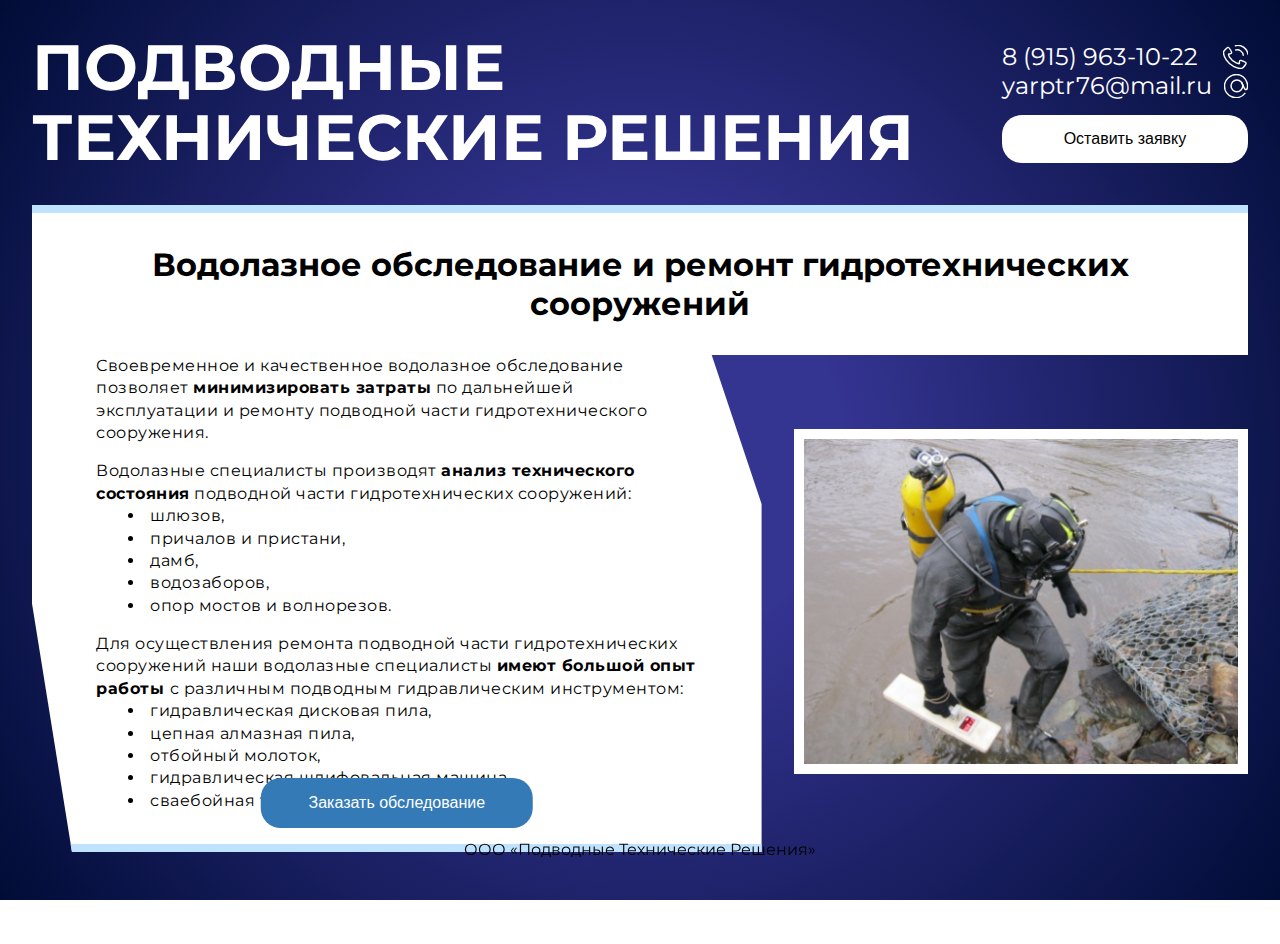
<file: obsledovanie_i_remont_gidrotehnicheskih_sooruzhenij.html>
<!DOCTYPE html><html lang="ru"><head><meta charset="utf-8"><meta name="viewport" content="width=device-width, initial-scale=1.0"><title>Подводные технические решения</title><link rel="stylesheet" href="/index.f24e2f08.css"></head><body> <header class="wrapper"> <a href="/"> <h1>Подводные <br> технические решения</h1> </a> <div> <a href="tel:+79159631022"> 8 (915) 963-10-22 <svg class="icon" data-name="Layer 1" viewBox="0 0 108.76 102.44"><path class="cls-1" d="M85 97.09c-11.09 8.14-29.65-.6-38.68-4.82a79.26 79.26 0 0 1-32.41-28.39C8.54 55.49-2.57 38.22 4 26.22c2.44-4.37 7.82-9.2 10.39-11.45 3.46-3.07 5.22-4.61 7.06-4.75H22c4.51.17 7.59 6.29 13.31 17.66 1 2 2.11 4.39 1.12 6.45-1.29 2.68-5.42 3.57-6.57 3.82-3.51.76-4.89-.31-5.84.61-2.42 2.33 3.6 12.46 4 13.21a62.46 62.46 0 0 0 28.43 24.86c.79.35 11.63 5 13.63 2.29.78-1.06-.45-2.29-.17-5.87.1-1.18.44-5.39 2.93-7 1.91-1.25 4.38-.48 6.54.26 12 4.19 18.49 6.43 19.25 10.87a5.9 5.9 0 0 1 .06.59c.11 1.85-1.18 3.8-3.78 7.63C93 88.22 89 94.14 85 97.09ZM51.49 21.95c1.25-.41 13.47-4.22 24.44 3.67C86 32.86 87 44.21 87.14 45.79M50.37 4.02c2-.65 21.31-6.67 38.67 5.8 15.96 11.45 17.54 29.4 17.72 31.9"/></svg> </a> <a href="mailto:yarptr76@mail.ru"> yarptr76@mail.ru <svg class="icon" data-name="Layer 1" viewBox="0 0 97.93 97.58"><path class="cls-1" d="M86.44 76.52A46.77 46.77 0 0 1 2 48.79C2 20.47 27.86 2.79 48.77 2c16.32-.54 28.58 9.29 29.86 10.34C88 20.06 91.47 29.49 93.28 34.4a38.12 38.12 0 0 1 2.63 15.08c-.12 2.87-.49 12-5.17 13.7a5.81 5.81 0 0 1-3.92-.2c-4.69-1.72-5.6-7.77-9.18-16.68a101.2 101.2 0 0 0-6.19-12.69"/><circle class="cls-2" cx="52.38" cy="48.03" r="23.9"/></svg> </a> <button>Оставить заявку</button> </div> </header> <main class="wrapper"> <article class="article"> <h1>Водолазное обследование и ремонт гидротехнических сооружений</h1> <section> <p> Своевременное и качественное водолазное обследование позволяет <strong>минимизировать затраты</strong> по дальнейшей эксплуатации и ремонту подводной части гидротехнического сооружения. </p> <p> Водолазные специалисты производят <strong>анализ технического состояния</strong> подводной части гидротехнических сооружений: </p><ul> <li>шлюзов,</li> <li>причалов и пристани,</li> <li>дамб,</li> <li>водозаборов,</li> <li>опор мостов и волнорезов.</li> </ul> <p></p> <p> Для осуществления ремонта подводной части гидротехнических сооружений наши водолазные специалисты <strong> имеют большой опыт работы </strong> с различным подводным гидравлическим инструментом: </p><ul> <li>гидравлическая дисковая пила,</li> <li>цепная алмазная пила,</li> <li>отбойный молоток,</li> <li>гидравлическая шлифовальная машина,</li> <li>сваебойная техника.</li> </ul> <p></p> <button>Заказать обследование</button> </section> <div> <img src="/1.dea0f553.jpg" alt=""> </div> </article> </main> <footer> ООО «Подводные Технические Решения» </footer> <script type="module" src="/index.63f2a810.js"></script><script src="/index.2e343e14.js" nomodule="" defer></script> </body></html>
</file>
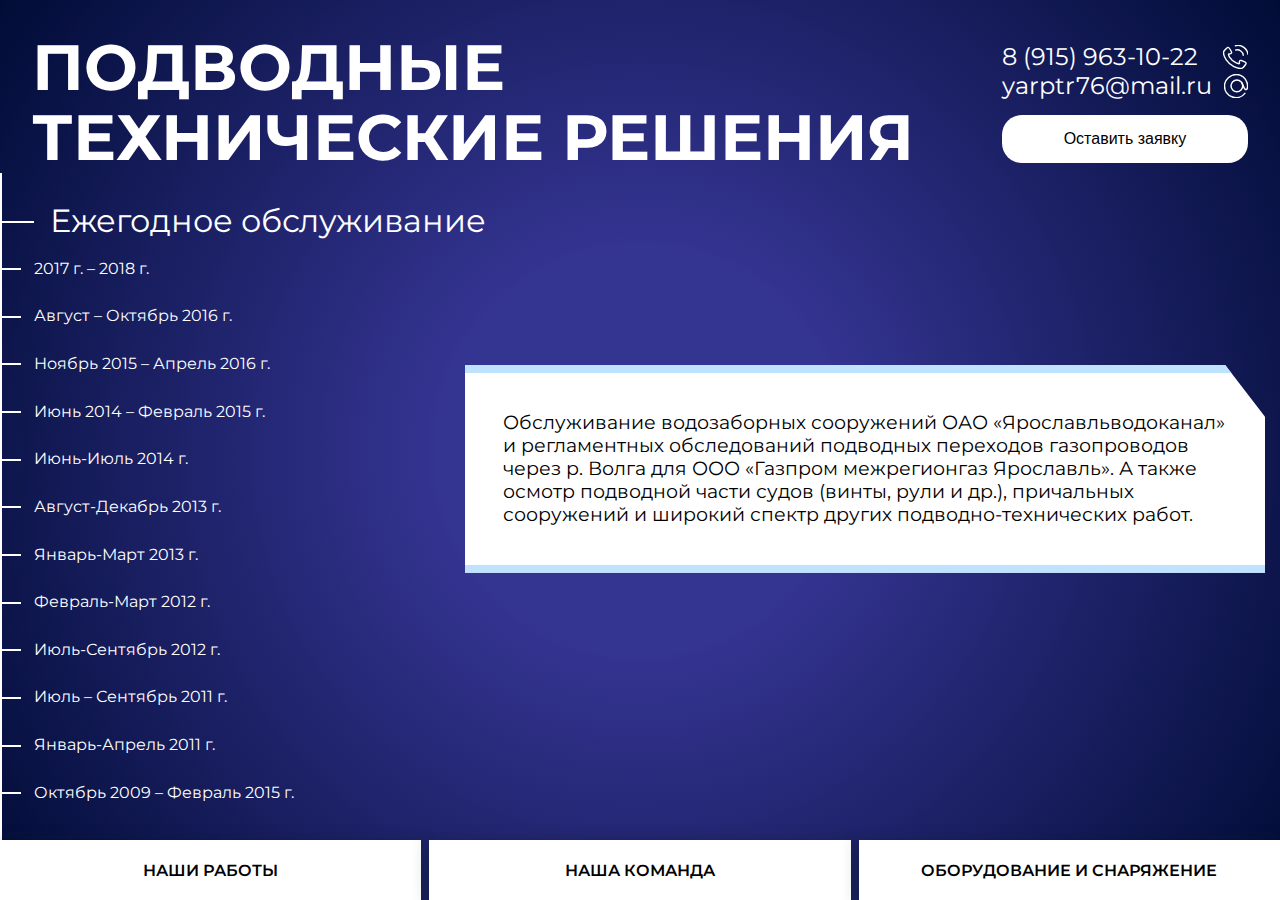
<file: works.html>
<!DOCTYPE html><html lang="ru"><head><meta charset="utf-8"><meta name="viewport" content="width=device-width, initial-scale=1.0"><title>Подводные технические решения</title><link rel="stylesheet" href="/index.f24e2f08.css"></head><body> <header class="sticky wrapper"> <a href="/"> <h1> Подводные <br> технические решения </h1> </a> <div> <a href="tel:+79159631022"> 8 (915) 963-10-22 <svg class="icon" data-name="Layer 1" viewBox="0 0 108.76 102.44"><path class="cls-1" d="M85 97.09c-11.09 8.14-29.65-.6-38.68-4.82a79.26 79.26 0 0 1-32.41-28.39C8.54 55.49-2.57 38.22 4 26.22c2.44-4.37 7.82-9.2 10.39-11.45 3.46-3.07 5.22-4.61 7.06-4.75H22c4.51.17 7.59 6.29 13.31 17.66 1 2 2.11 4.39 1.12 6.45-1.29 2.68-5.42 3.57-6.57 3.82-3.51.76-4.89-.31-5.84.61-2.42 2.33 3.6 12.46 4 13.21a62.46 62.46 0 0 0 28.43 24.86c.79.35 11.63 5 13.63 2.29.78-1.06-.45-2.29-.17-5.87.1-1.18.44-5.39 2.93-7 1.91-1.25 4.38-.48 6.54.26 12 4.19 18.49 6.43 19.25 10.87a5.9 5.9 0 0 1 .06.59c.11 1.85-1.18 3.8-3.78 7.63C93 88.22 89 94.14 85 97.09ZM51.49 21.95c1.25-.41 13.47-4.22 24.44 3.67C86 32.86 87 44.21 87.14 45.79M50.37 4.02c2-.65 21.31-6.67 38.67 5.8 15.96 11.45 17.54 29.4 17.72 31.9"/></svg> </a> <a href="mailto:yarptr76@mail.ru"> yarptr76@mail.ru <svg class="icon" data-name="Layer 1" viewBox="0 0 97.93 97.58"><path class="cls-1" d="M86.44 76.52A46.77 46.77 0 0 1 2 48.79C2 20.47 27.86 2.79 48.77 2c16.32-.54 28.58 9.29 29.86 10.34C88 20.06 91.47 29.49 93.28 34.4a38.12 38.12 0 0 1 2.63 15.08c-.12 2.87-.49 12-5.17 13.7a5.81 5.81 0 0 1-3.92-.2c-4.69-1.72-5.6-7.77-9.18-16.68a101.2 101.2 0 0 0-6.19-12.69"/><circle class="cls-2" cx="52.38" cy="48.03" r="23.9"/></svg> </a> <button>Оставить заявку</button> </div> </header> <div class="works_wrapper wrapper"> <nav> <ul> <li class="active" data-timeline="year"> <a href="#year">Ежегодное обслуживание</a> </li> <li data-timeline="2017"> <a href="#2017">2017 г. – 2018 г.</a> </li> <li data-timeline="2016"> <a href="#2016">Август – Октябрь 2016 г.</a> </li> <li data-timeline="2015"> <a href="#2015">Ноябрь 2015 – Апрель 2016 г.</a> </li> <li data-timeline="2014"> <a href="#2014">Июнь 2014 – Февраль 2015 г.</a> </li> <li data-timeline="2014_2"> <a href="#2014_2">Июнь-Июль 2014 г.</a> </li> <li data-timeline="2013"> <a href="#2013">Август-Декабрь 2013 г.</a> </li> <li data-timeline="2013_2"> <a href="#2013_2">Январь-Март 2013 г.</a> </li> <li data-timeline="2012"> <a href="#2012">Февраль-Март 2012 г.</a> </li> <li data-timeline="2012_2"> <a href="#2012_2">Июль-Сентябрь 2012 г.</a> </li> <li data-timeline="2011"> <a href="#2011">Июль – Сентябрь 2011 г.</a> </li> <li data-timeline="2011_2"> <a href="#2011_2">Январь-Апрель 2011 г.</a> </li> <li data-timeline="2009"> <a href="#2009">Октябрь 2009 – Февраль 2015 г.</a> </li> </ul> </nav> <main id="works" class="wrapper">  <article id="year" class="work"> <p> Обслуживание водозаборных сооружений ОАО «Ярославльводоканал» и регламентных обследований подводных переходов газопроводов через р. Волга для ООО «Газпром межрегионгаз Ярославль». А также осмотр подводной части судов (винты, рули и др.), причальных сооружений и широкий спектр других подводно-технических работ. </p> </article> <article id="2017" class="work"> <p> Установка гигант массивов (строительство причала). г. Выборг, порт Высоцк, Терминал по производству и перегрузке сжиженного природного газа. Укладка габионов на дно акватории с целью предотвращения размывки дна танкерами. п. Сабетта, Ямало-Ненецкий автономный округ. </p> </article> <article id="2016" class="work"> <p> Обследование магистральных газопроводов на объектах ООО «Газпром трансгаз Ухта» через река Шексна и река Ягорба. </p> </article> <article id="2015" class="work"> <p> ООО «МРТС» Установка гидрокомпенсаторов путем стыковки фланцевых соединений на Арктическом терминале круглогодичной отгрузки нефти Новопортовского месторождения в акатории Обской губы в районе Мыса Каменного на полуострове Ямал. </p> </article> <article id="2014" class="work"> <p> ОАО «Северо-западные магистральные нефтепроводы» ОАО «АК «Транснефть». Водолазные обследования, разработка грунта земснарядами и демонтаж нефтепроводов МН «Сургут-Полоцк» и МН «Холмогоры-Клин» через р. Кама (длина подводного перехода 2580 м и 2850 м соответственно). </p> </article> <article id="2014_2" class="work"> <p> ГУП МО «Мособлгаз». Водолазное обследование с определением участков с нарушенной изоляцией, разработка грунта под водой с помощью гидромониторно-эжекторных снарядов, нанесение изоляции под водой, обратная засыпка траншеи и дноуктепление подводного перехода через р. Клязьма в Московской области. </p> </article> <article id="2013" class="work"> <p> ОАО «Центрсибнефтепровод». Разработка грунта в урезной зоне, установка герметизирующей камеры (кессона) на глубине 11,0 м и устранение дефекта на трубопроводе «Самотлор-Александровское» через р. Вах. </p> </article> <article id="2013_2" class="work"> <p> ОАО «Сибнефтепровод» разработка котлована под водой, установка герметизирующей камеры (кессона) на глубине 4,0 м и устранение дефекта на трубопроводе «Усть-Балык – Курган – Альметьевск» через р. Тура. </p> </article> <article id="2012" class="work"> <p> ОАО «МН «Дружба». Разработка котлована под водой, устранение дефекта методом подводной шлифовки, нанесение изоляции под водой на место ремонта и обратная засыпка котлована на МН «Куйбышев-Унеча-2» через р. П.Воронеж. </p> </article> <article id="2012_2" class="work"> <p> ОАО «Приволжскнефтепровод» устранение участков недозаглублений нефтепроводов и укладка гибких бетонных матов под воду на ППМН «Бугуруслан-Сызрань» и ППМН «Покровка-Сызрань» через р. Волга в районе г. Сызрань. </p> </article> <article id="2011" class="work"> <p> ОАО «МН «Дружба» разработка котлованов под водой, установка герметизирующей камеры (кессона) на глубинах 18,0 м, 24,0м и устранение дефектов на трубопроводе «Дружба-1» основная нитка через р. Волга. </p> </article> <article id="2011_2" class="work"> <p> ОАО «Северные магистральные нефтепроводы» ОАО «АК «Транснефть». Устранение участков недозаглублений и укрепление дна реки матами «Рено» подводного перехода МН «Уса-Ухта» через р. Большая Сыня. </p> </article> <article id="2009" class="work"> <p> Разработка котлованов и траншей (протяженностью до 400 м) под водой и проведение ДДК опасных дефектов на подводных переходах МГ «Уренгой-Новопсков», МГ «Уренгой-Петровск», МГ «Челябинск-Петровск» через Куйбышевское водохранилище ООО «Газпром трансгаз Самара» </p> </article> </main> </div> <footer class="wrapper"> <nav> <ul> <li> <a href="/works.html">Наши работы</a> </li> <li> <a href="#">Наша команда</a> </li> <li> <a href="#">Оборудование и снаряжение</a> </li> </ul> </nav> </footer> <script type="module" src="/index.63f2a810.js"></script><script src="/index.2e343e14.js" nomodule="" defer></script> </body></html>
</file>
<file: index.f24e2f08.css>
@import "https://fonts.googleapis.com/css2?family=Montserrat:ital,wght@0,200;0,300;0,400;0,500;0,600;1,200;1,300;1,400;1,500;1,600&display=swap";*{box-sizing:border-box;margin:0;padding:0}:root{--color-bg:#010c36;--color-text:#cfc6be;--color-text:#fff}html{font-family:Montserrat,sans-serif}body{-ms-grid-rows:auto 1fr auto;background:radial-gradient(circle,#343491 26%,#010c36 100%);background-attachment:fixed;display:-ms-grid;display:grid;grid-template-rows:auto 1fr auto;height:100vh}.wrapper{margin:0 auto;max-width:1600px}canvas{display:block;height:100%;position:absolute;top:0;width:100%}.icon{fill:none;stroke:var(--color-text);stroke-width:6px}header{display:flex;justify-content:space-between;padding:2em 2em 0;width:100%}header.sticky{position:-webkit-sticky;position:sticky;top:0}header h1{color:var(--color-text);display:inline-block;font-size:4rem;height:auto;line-height:1.1;text-transform:uppercase}header div{-ms-grid-rows:auto auto 1fr;align-content:center;display:-ms-grid;display:grid;grid-template-rows:auto auto 1fr;justify-items:end;padding:10px 0}header a{align-items:center;color:var(--color-text);display:flex;font-size:1.5em;justify-content:space-between;text-decoration:none;width:100%}header svg{height:1em;margin-left:.5em}header button{-ms-grid-row-align:end;align-self:end;background:var(--color-text);border:none;border-radius:20px;cursor:pointer;font-size:1em;height:100%;height:3em;padding:.5em;transition:all .15s;width:100%}header button:hover{background:#337ab7;color:#fff;transform:scale(1.05)}mark{background-color:#ffd81d;border-radius:5px;padding:0 .3em}main{color:#fff;padding:2em;row-gap:5em;width:100%}main#home{display:-ms-grid;display:grid;row-gap:5em}main#home nav{margin:auto;padding-top:5em;width:100%}main#home nav ul{-ms-grid-columns:(400px)[2];display:-ms-grid;display:grid;grid-template-columns:repeat(2,400px);justify-content:space-between;list-style:none;row-gap:5em}main#home nav li{position:relative;transition:all .3s}main#home nav li:hover:before{transform:translate(15px,-15px)}main#home nav li:hover:after{transform:translate(-15px,15px)}main#home nav li:before{bottom:-15px;left:-15px}main#home nav li:after,main#home nav li:before{background:#337ab7;-webkit-clip-path:polygon(calc(100% - 50px) 0,100% 30%,100% 100%,40px 100%,0 50%,0 0);clip-path:polygon(calc(100% - 50px) 0,100% 30%,100% 100%,40px 100%,0 50%,0 0);content:"";height:100%;position:absolute;transition:all .3s;width:50%}main#home nav li:after{right:-15px;top:-15px}main#home nav li a{background:#fff;border-bottom:8px solid #bfe2ff;border-top:8px solid #bfe2ff;-webkit-clip-path:polygon(calc(100% - 50px) 0,100% 30%,100% 100%,40px 100%,0 50%,0 0);clip-path:polygon(calc(100% - 50px) 0,100% 30%,100% 100%,40px 100%,0 50%,0 0);color:#000;display:flex;flex-direction:column;font-weight:500;justify-content:center;min-height:94px;padding:1em;position:relative;text-align:center;text-decoration:none;z-index:1}main#home h1{border-bottom:2px solid #fff;margin-bottom:1em;padding-bottom:1em;position:relative}main#home h1:after{background:#fff;border-radius:50%;bottom:-.3em;content:"";display:block;height:.6em;position:absolute;width:.6em}main#home .about{-ms-grid-rows:auto auto 1fr;display:-ms-grid;display:grid;font-size:1.2em;grid-template-rows:auto auto 1fr;line-height:1.3}main#home .about div{padding:5em 0}main#home .about img{float:left;height:100%;margin:0 2em 2em 0;shape-outside:circle(50%)}main#home .about p{margin-bottom:3em}main#home .about li{list-style:inside;padding-top:.2em}main#home .clients div{-ms-grid-rows:(1fr)[2];align-items:center;display:-ms-grid;display:grid;gap:3em;grid-template-columns:repeat(auto-fit,30%);grid-template-rows:repeat(2,1fr);justify-content:space-between;padding:5em 0}main#home .clients img{height:auto;width:100%}main#home .principles>div{-ms-grid-rows:auto 4em 1fr;display:-ms-grid;display:grid;gap:4em;grid-template-areas:"title title";grid-template-columns:repeat(auto-fit,minmax(40%,1fr));grid-template-rows:auto 1fr;padding:5em 0}main#home .principles h1{-ms-grid-column-span:3;grid-area:title;-ms-grid-column:1;-ms-grid-row:1}main#home .principles .princip{-ms-grid-columns:auto 1em 1fr;background:#fff;border-bottom:8px solid #bfe2ff;box-shadow:0 2px 4px 0 rgba(14,30,37,.12),0 2px 16px 0 rgba(14,30,37,.589);-webkit-clip-path:polygon(0 0,0 100%,100% 100%,100% 25%,95% 0);clip-path:polygon(0 0,0 100%,100% 100%,100% 25%,95% 0);color:#000;-moz-column-gap:1em;column-gap:1em;display:-ms-grid;display:grid;font-size:1.2em;grid-template-areas:"img ." "img .";grid-template-columns:auto 1fr;padding:2em}main#home .principles .princip img{-ms-grid-row-span:2;grid-area:img;-ms-grid-column:1;-ms-grid-row:1;height:150px}main#home .video{height:auto;width:100%}main#home .video h1{margin-bottom:1em}main#home .video iframe{aspect-ratio:16/9;height:100%;width:100%}.article{-ms-grid-columns:60% auto;-ms-grid-rows:auto 1fr;color:#000;-moz-column-gap:2em;column-gap:2em;display:-ms-grid;display:grid;grid-template-columns:60% auto;grid-template-rows:auto 1fr}.article h1{-ms-grid-row-span:1;-ms-grid-column-span:2;background:#fff;border-top:8px solid #bfe2ff;grid-area:1/1/2/3;-ms-grid-column:1;-ms-grid-row:1;padding:1em;text-align:center}.article section{-ms-grid-row-span:1;-ms-grid-column-span:1;background:#fff;border-bottom:8px solid #bfe2ff;-webkit-clip-path:polygon(calc(100% - 50px) 0,100% 30%,100% 100%,40px 100%,0 50%,0 0);clip-path:polygon(calc(100% - 50px) 0,100% 30%,100% 100%,40px 100%,0 50%,0 0);grid-area:2/1/3/2;-ms-grid-column:1;-ms-grid-row:2;letter-spacing:.5px;line-height:1.4;padding:0 4em 1em;position:relative}.article section p:not(:first-child){margin-top:1em}.article section li{list-style:inside;padding-left:2em}.article section button{-ms-grid-row-align:center;-ms-grid-column-align:center;background:#337ab7;border:none;border-radius:20px;bottom:1em;color:#fff;cursor:pointer;font-size:1em;left:50%;padding:1rem 3em;place-self:center;position:absolute;transform:translateX(-50%)}.article div{-ms-grid-row-span:1;-ms-grid-column-span:1;-ms-grid-row-align:center;-ms-grid-column-align:center;grid-area:2/2/3/3;-ms-grid-column:2;-ms-grid-row:2;height:auto;place-self:center;position:relative;transition:all .3s;width:100%}.article div img{border:10px solid #fff;height:100%;-o-object-fit:cover;object-fit:cover;width:100%}.works_wrapper{-ms-grid-columns:450px 1fr;display:-ms-grid;display:grid;grid-template-columns:450px 1fr;height:100%;overflow:hidden;width:100%}.works_wrapper nav{border-left:2px solid #fff;color:#fff;padding:1.5em 0 1.5em 2em;width:auto}.works_wrapper nav ul{-ms-grid-rows:(1fr)[13];align-content:space-evenly;display:-ms-grid;display:grid;grid-template-rows:repeat(13,1fr);height:100%}.works_wrapper nav li{align-items:center;display:flex;height:100%;list-style:none;position:relative;transition:all .3s ease-out}.works_wrapper nav li:after{border-top:2px solid #fff;content:"";display:block;left:-2em;position:absolute;top:50%;transition:width .2s ease-out;width:1.2em}.works_wrapper nav li.active{padding-left:1em}.works_wrapper nav li.active:after{width:2em}.works_wrapper nav li.active a{font-size:2em}.works_wrapper nav a{color:#fff;text-decoration:none;transition:all .3s ease-out;white-space:nowrap}.works_wrapper nav p{height:0;max-width:700px;opacity:0;overflow:hidden;transition:height .3s ease-out,opacity .2s ease-out}#works{-ms-grid-rows:(100%)[13];display:-ms-grid;display:grid;grid-template-rows:repeat(13,100%);height:100%;justify-content:center;overflow:auto}#works h1{margin-bottom:1em}#works section{-ms-grid-rows:(100%)[13];display:-ms-grid;display:grid;grid-template-rows:repeat(13,100%);height:60%;justify-content:end;justify-content:center;overflow:auto;width:100%}.work{height:100%;width:800px}.work p{background:#fff;border-bottom:8px solid #bfe2ff;border-top:8px solid #bfe2ff;-webkit-clip-path:polygon(0 0,0 100%,100% 100%,100% 25%,95% 0);clip-path:polygon(0 0,0 100%,100% 100%,100% 25%,95% 0);color:#000;font-size:1.2em;line-height:1.2;margin-top:20%;padding:2em}footer{bottom:0;height:60px;position:-webkit-sticky;position:sticky;text-align:center;width:100%}footer,footer ul{display:-ms-grid;display:grid}footer ul{-ms-grid-columns:(1fr)[3];-moz-column-gap:.5em;column-gap:.5em;grid-template-columns:repeat(3,1fr);height:100%;list-style:none}footer li{background:#fff}footer li:hover{transform:translateY(-10px)}footer a{align-items:center;box-shadow:0 2px 4px 0 rgba(14,30,37,.12),0 2px 16px 0 rgba(14,30,37,.32);color:#000;display:flex;font-weight:600;height:100%;justify-content:center;text-decoration:none;text-transform:uppercase;width:100%}
/*# sourceMappingURL=index.f24e2f08.css.map */
</file>
